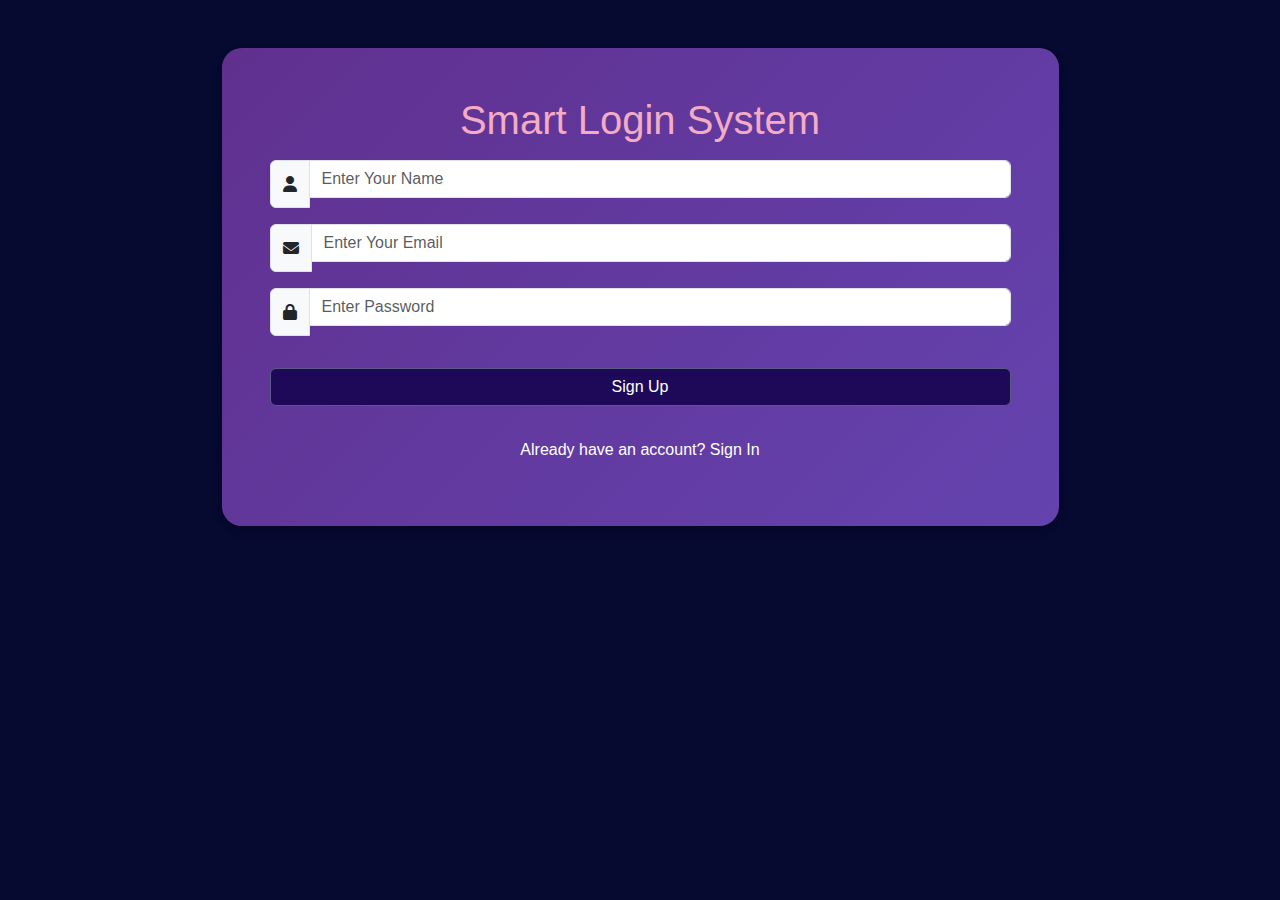
<file: index.html>
<!DOCTYPE html>
<html lang="en">
<head>
    <meta charset="UTF-8">
    <meta name="viewport" content="width=device-width, initial-scale=1.0">

    <link rel="stylesheet" href="./Sign Up/css/bootstrap.min.css">
    <link rel="stylesheet" href="./Sign Up/css/all.min.css">
    <link rel="stylesheet" href="./Sign Up/css/main.css">
    <title>Login</title>
</head>

<body>
  <form id="registerForm">
    <div class="container my-5 text-center">
        <div class="group m-auto w-75 p-5">
            <h1>Smart Login System</h1>

            <div class="input-group my-3">
                <span class="input-group-text"><i class="fa fa-user"></i></span>
                <input id="signupName" class="form-control" placeholder="Enter Your Name" type="text">
            </div>
            
            <div class="input-group my-3">
                <span class="input-group-text"><i class="fa fa-envelope"></i></span>
                <input id="signupEmail" class="form-control" placeholder="Enter Your Email" type="email">
            </div>

            <div class="input-group my-3">
                <span class="input-group-text"><i class="fa fa-lock"></i></span>
                <input id="signupPassword" class="form-control" placeholder="Enter Password" type="password">
            </div>

            <div class="alert alert-danger d-none" id="nameAlert">At Least Two Characters Name</div>
            <div class="alert alert-danger d-none" id="emailAlert">Please Enter A Valid Email</div>
            <div class="alert alert-danger d-none" id="passwordAlert">At Least 8 Characters <br> at least one letter and one number</div>
            <div class="alert alert-danger d-none" id="existAlert">Email Is Already Exist</div>
            <div class="alert alert-success d-none" id="successAlert">Success You Can Login</div>

            <button class="btn bg-colory w-100 my-3" id="submitbtn">Sign Up</button>

            <p class="text-white mt-3">Already have an account?
                <a class="text-white text-decoration-none" href="Login/index.html">Sign In</a>
            </p>
        </div>
    </div>
</form>

   
    <script src="./Sign Up/js/bootstrap.min.js"></script>
    <script src="./Sign Up/js/index.js"></script>


</body></html>
</file>
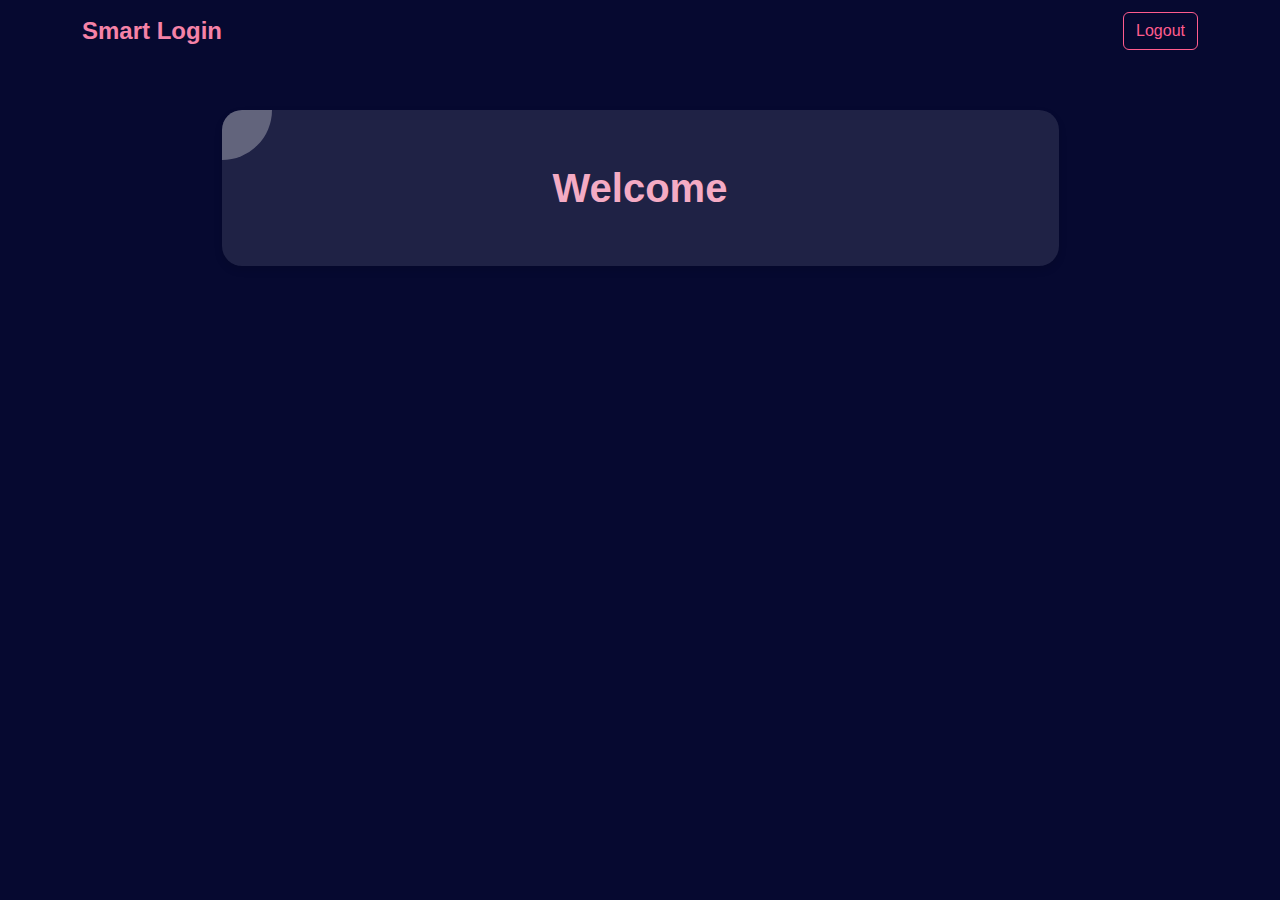
<file: HOME/index.html>
<!DOCTYPE html>
<html lang="en">
<head>
    <meta charset="UTF-8">
    <meta name="viewport" content="width=device-width, initial-scale=1.0">
    <link rel="stylesheet" href="css/all.min.css">
    <link rel="stylesheet" href="css/bootstrap.min.css">
    <link rel="stylesheet" href="css/home.css">
    <title>Document</title>
</head>
<body>
  <nav class="navbar navbar-light">
     <div class="container">
        <a class="navbar-brand fw-bold text-color"> Smart Login</a>
        <form class="d-flex">
            <a href="../index.html" id="logBtn" class="btn bg-colory">Logout</a>
        </form>
     </div>
  </nav>

  <div class="container mx-auto my-5 text-center">
    <div class="group m-auto w-75 p-5">
        <p class="fs-1" id="welcomeMessage"> Welcome <span id="userNameholder"></span></p>
    </div>
  </div>

    <script src="js/bootstrap.min.js"></script>
    <script src="js/home.js"></script>
</body>
</html>
</file>
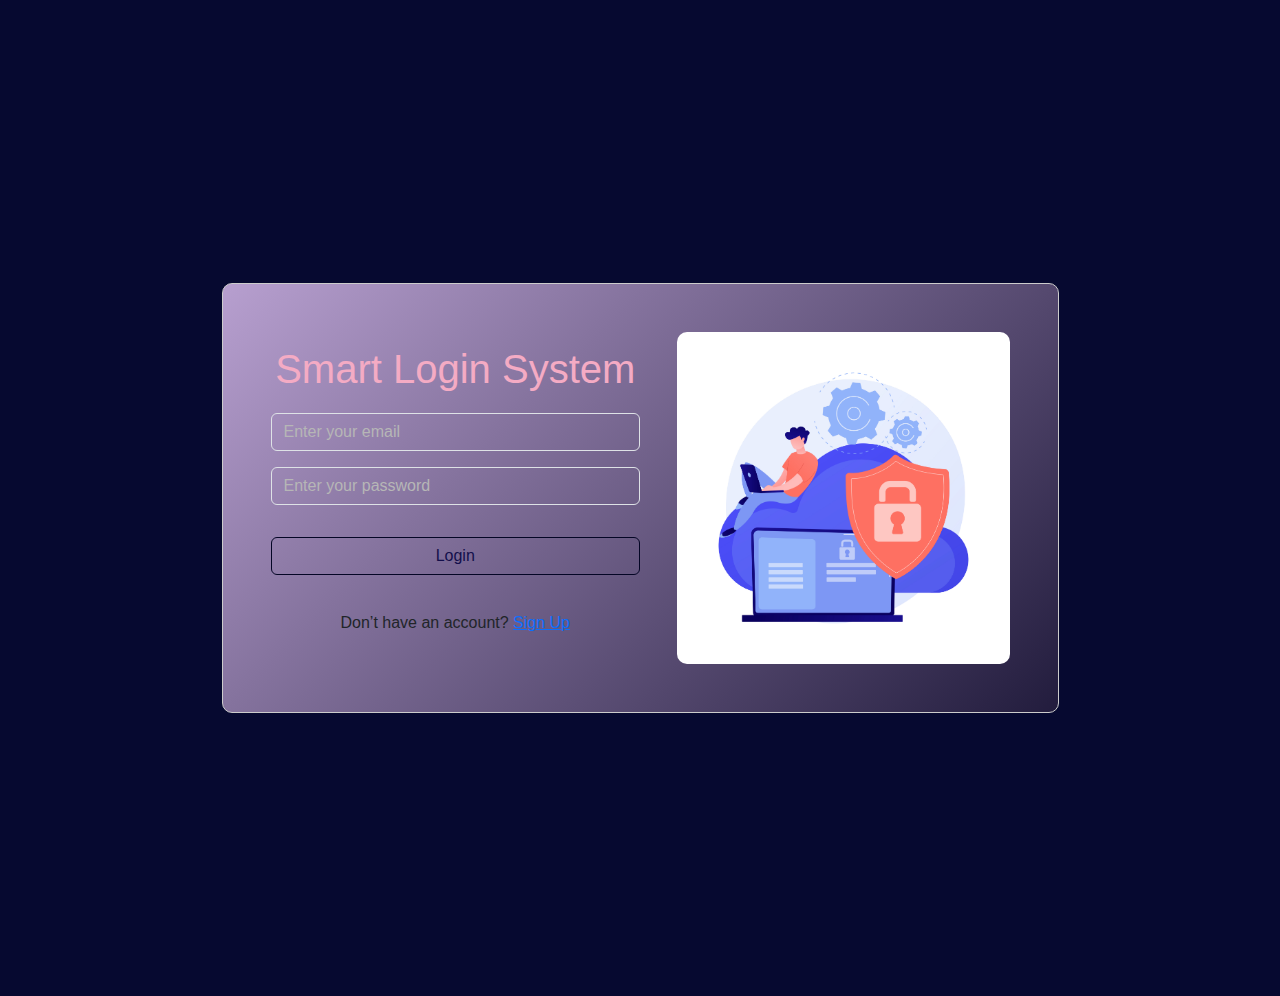
<file: Login/index.html>
<!DOCTYPE html>
<html lang="en">
<head>
    <meta charset="UTF-8">
    <meta name="viewport" content="width=device-width, initial-scale=1.0">
  
    <link rel="stylesheet" href="css/all.min.css">
    <link rel="stylesheet" href="css/bootstrap.min.css">
    <link rel="stylesheet" href="css/style.css">
    <title>Login Form</title>
</head>
<body>
    <form id="loginForm">
        <div class="container my-5 text-center">
            <div class="group m-auto w-75 p-5 d-flex align-items-center">
                <div class="form-inputs w-50">
                    <h1>Smart Login System</h1>
                    <input id="signinEmail" class="form-control my-3" placeholder="Enter your email" type="text">
                    <input id="signinPassword" class="form-control my-3" placeholder="Enter your password" type="password">
                    <div class="alert alert-danger d-none" id="alertLogin">Incorrect Email Or Password</div>
                    <button class="btn bg-colory w-100 my-3" id="Login">Login</button>
                    <p>Don’t have an account?
                        <a class="acolor" href="../index.html">Sign Up</a>
                        <a href="../HOME/index.html"></a>
                    </p>
                </div>
                <img src="img/20945597.jpg" class="w-50" alt="logimg">
            </div>
        </div>
    </form>
    <script src="js/bootstrap.min.js"></script>
    <script src="js/index.js"></script>
</body>
</html>
</file>
<file: Sign Up/css/main.css>
body {
    background: #060930;
    font-family: 'Titillium Web', sans-serif;
}

#home {
    height: 75vh;
}

h1 {
    color: #F4ABC4;
}
.acolor{
    color: #060930;
}
.group {
    background: linear-gradient(135deg, #60308F, #6443af); 
    border-radius: 20px;
    box-shadow: 0 4px 10px rgba(0, 0, 0, 0.2);
    padding: 40px;
    text-align: center;
    position: relative;
    overflow: hidden;
}

.group:before {
    content: '';
    position: absolute;
    top: 0;
    left: 0;
    width: 100%;
    height: 100%;
    background-color: rgba(255, 255, 255, 0.1); 
    z-index: -1;
}


input:focus,
textarea:focus {
    box-shadow: 0 0 0 0 transparent !important;
}

h1 {
    color: #F4ABC4; 
}

input,
textarea {
    background-color: rgba(255, 255, 255, 0.2); 
    color: #fff;
    border: none;
    border-radius: 10px;
    padding: 10px 15px;
    margin-bottom: 10px;
}

input::placeholder,
textarea::placeholder {
    color: rgba(255, 255, 255, 0.5); 
}

.bg-colory {
    background: #1e0958;
    color: #fff;
    border-color: #595B83;
    transition: all 0.3s ease; 
}
.bg-colory:hover {
    background: #8A8CBF;
    border-color: #8A8CBF;
}
</file>
<file: HOME/css/home.css>
/* styles.css */
body {
    background: #060930;
    font-family: 'Titillium Web', sans-serif;
}

.navbar-brand {
    font-size: 1.5rem;
}

.group {
    background: rgba(255, 255, 255, 0.1);
    border-radius: 20px; 
    box-shadow: 0 4px 8px rgba(0, 0, 0, 0.1);
    padding: 40px;
    text-align: center;
    position: relative; 
    overflow: hidden; 
}

.group::before {
    content: "";
    position: absolute;
    top: -50px; 
    left: -50px; 
    width: 100px; 
    height: 100px; 
    background-color: rgba(255, 255, 255, 0.3); 
    border-radius: 50%; 
    transform: rotate(45deg); 
    z-index: -1; 
}

#welcomeMessage {
    font-size: 3rem;
    color:#F4ABC4; 
    font-weight: bold;
    font-family: 'Roboto', sans-serif;
    margin: 0;
}

.text-color{
    color: #F582A7;
}

input,
textarea {
    background-color: transparent !important;
    color: #fff !important;
}

input::placeholder,
textarea::placeholder {
    color: rgb(182, 182, 182) !important;
}

input:focus,
textarea:focus {
    box-shadow: 0 0 0 0 transparent !important;
}

.bg-colory{
    color: #FF5C8D;
    border-color:#FF5C8D ;
 
}
.bg-colory:hover{
    color: #fff;
    background: #FF5C8D;
    border-color: #FF5C8D;
}
</file>
<file: Login/css/style.css>
body {
    background: #060930;
    font-family: Arial, sans-serif;
}


#home {
    height: 75vh;
}

h1 {
    margin-bottom: 20px;
    color: #F4ABC4;
}


input,
textarea {
    background-color: transparent !important;
   
}

input::placeholder,
textarea::placeholder {
    color: rgb(182, 182, 182) !important;
}

input:focus,
textarea:focus {
    box-shadow: 0 0 0 0 transparent !important;
}

.container {
    display: flex;
    justify-content: center;
    align-items: center;
    height: 100vh;
}

.group {
    display: flex;
    justify-content: space-between;
    align-items: center;
    border: 1px solid #ccc; 
    padding: 20px; 
    border-radius: 10px; 
    background: linear-gradient(135deg, #b79fcf, #221c3d);
}

.form-inputs {
    width: 45%;
    margin-right: 5%;
}

img {
    max-width: 45%;
    height: auto;
    border-radius: 10px; 
}
button {
    margin-top: 10px;
}

p {
    margin-top: 20px;
}

.bg-colory{
    color: #130f4b;
    border-color:#040625 ;
 
}
.bg-colory:hover{
    color: #fff;
    background: #14074e;
    border-color: #171349;
}
</file>
